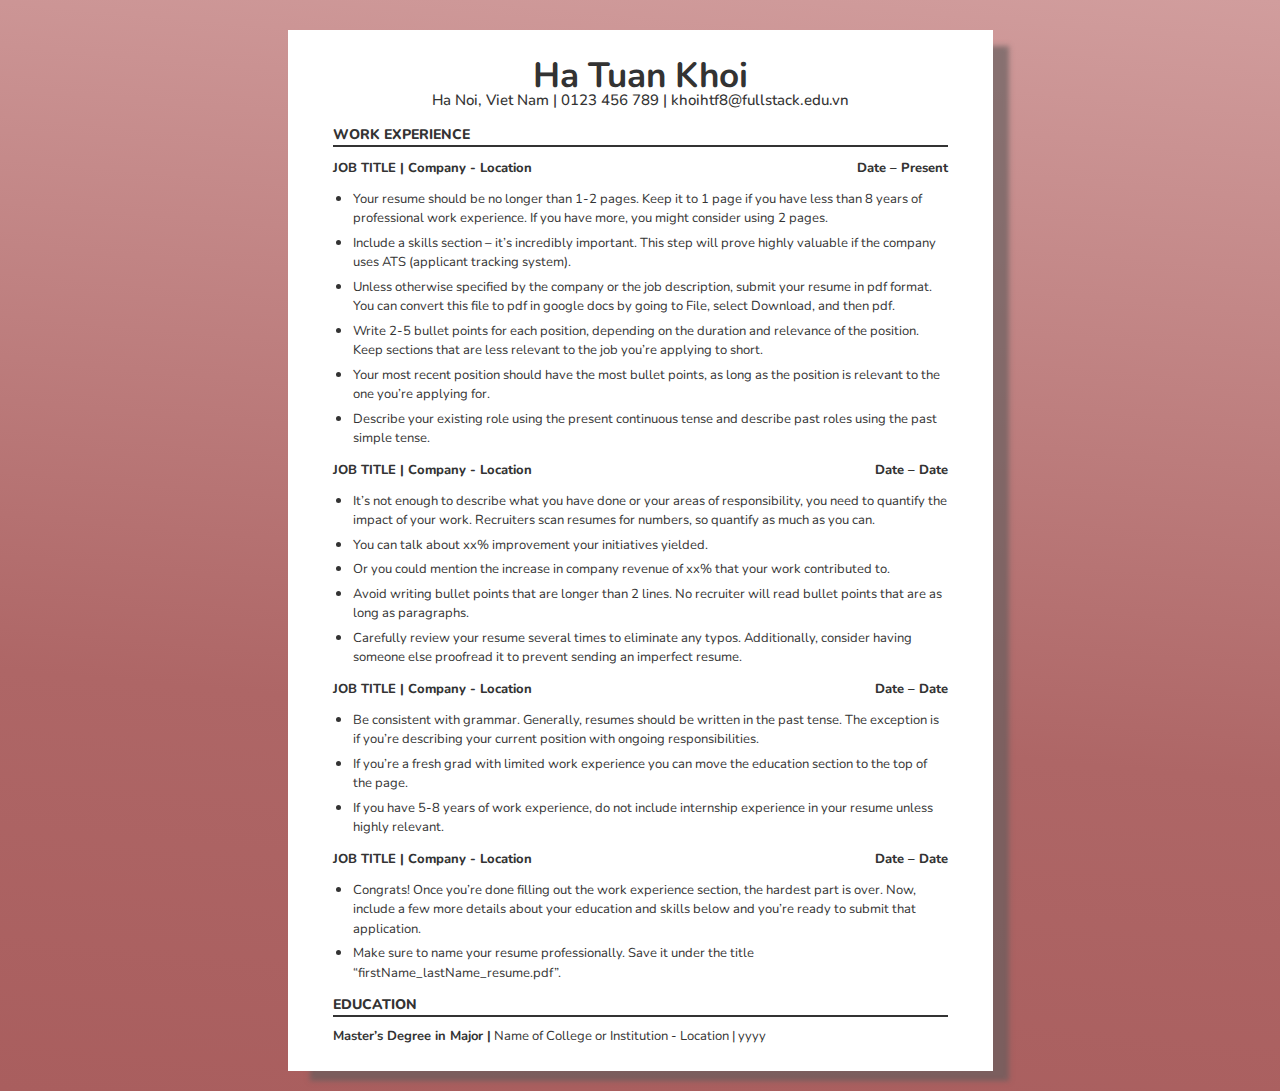
<file: cv.html>
<!DOCTYPE html>
<html lang="vi">
  <head>
    <meta charset="UTF-8" />
    <meta name="viewport" content="width=device-width, initial-scale=1.0" />
    <title>CV - Individual profile</title>
    <!-- CSS -->
    <link rel="stylesheet" href="./css/reset.css" />
    <link rel="stylesheet" href="./css/style.css" />

    <!-- Google Fonts -->
    <link rel="preconnect" href="https://fonts.googleapis.com" />
    <link rel="preconnect" href="https://fonts.gstatic.com" crossorigin />
    <link
      href="https://fonts.googleapis.com/css2?family=Nunito:ital,wght@0,200..1000;1,200..1000&display=swap"
      rel="stylesheet"
    />
  </head>

  <body>
    <div class="paper-box">
      <!-- Header -->
      <div class="header">
        <h1>Ha Tuan Khoi</h1>
        <div class="contact">
          Ha Noi, Viet Nam | 0123 456 789 | khoihtf8@fullstack.edu.vn
        </div>
      </div>
      <!-- End Header -->

      <!-- Main Content -->
      <div class="main">
        <h2>WORK EXPERIENCE</h2>
        <!-- Main header 1 -->
        <div class="main-header">
          <h3 class="job-title">JOB TITLE | Company - Location</h3>
          <h3 class="job-date">Date – Present</h3>
        </div>
        <!-- End Main header -->

        <!-- Description -->
        <div class="content">
          <ul>
            <li>
              <p>
                Your resume should be no longer than 1-2 pages. Keep it to 1
                page if you have less than 8 years of professional work
                experience. If you have more, you might consider using 2 pages.
              </p>
            </li>
            <li>
              <p>
                Include a skills section – it’s incredibly important. This step
                will prove highly valuable if the company uses ATS (applicant
                tracking system).
              </p>
            </li>
            <li>
              <p>
                Unless otherwise specified by the company or the job
                description, submit your resume in pdf format. You can convert
                this file to pdf in google docs by going to File, select
                Download, and then pdf.
              </p>
            </li>
            <li>
              <p>
                Write 2-5 bullet points for each position, depending on the
                duration and relevance of the position. Keep sections that are
                less relevant to the job you’re applying to short.
              </p>
            </li>
            <li>
              <p>
                Your most recent position should have the most bullet points, as
                long as the position is relevant to the one you’re applying for.
              </p>
            </li>
            <li>
              <p>
                Describe your existing role using the present continuous tense
                and describe past roles using the past simple tense.
              </p>
            </li>
          </ul>
        </div>
        <!-- End Description -->

        <!-- Main header 2 -->
        <div class="main-header">
          <h3 class="job-title">JOB TITLE | Company - Location</h3>
          <h3 class="job-date">Date – Date</h3>
        </div>
        <!-- End Main header -->

        <!-- Description -->
        <div class="content">
          <ul>
            <li>
              <p>
                It’s not enough to describe what you have done or your areas of
                responsibility, you need to quantify the impact of your work.
                Recruiters scan resumes for numbers, so quantify as much as you
                can.
              </p>
            </li>
            <li>
              <p>
                You can talk about xx% improvement your initiatives yielded.
              </p>
            </li>
            <li>
              <p>
                Or you could mention the increase in company revenue of xx% that
                your work contributed to.
              </p>
            </li>
            <li>
              <p>
                Avoid writing bullet points that are longer than 2 lines. No
                recruiter will read bullet points that are as long as
                paragraphs.
              </p>
            </li>
            <li>
              <p>
                Carefully review your resume several times to eliminate any
                typos. Additionally, consider having someone else proofread it
                to prevent sending an imperfect resume.
              </p>
            </li>
          </ul>
        </div>
        <!-- End Description -->

        <!-- Main header 3 -->
        <div class="main-header">
          <h3 class="job-title">JOB TITLE | Company - Location</h3>
          <h3 class="job-date">Date – Date</h3>
        </div>
        <!-- End Main header -->

        <!-- Description -->
        <div class="content">
          <ul>
            <li>
              <p>
                Be consistent with grammar. Generally, resumes should be written
                in the past tense. The exception is if you’re describing your
                current position with ongoing responsibilities.
              </p>
            </li>
            <li>
              <p>
                If you’re a fresh grad with limited work experience you can move
                the education section to the top of the page.
              </p>
            </li>
            <li>
              <p>
                If you have 5-8 years of work experience, do not include
                internship experience in your resume unless highly relevant.
              </p>
            </li>
          </ul>
        </div>
        <!-- End Description -->
        <!-- Main header 4 -->
        <div class="main-header">
          <h3 class="job-title">JOB TITLE | Company - Location</h3>
          <h3 class="job-date">Date – Date</h3>
        </div>
        <!-- End Main header -->

        <!-- Description -->
        <div class="content">
          <ul>
            <li>
              <p>
                Congrats! Once you’re done filling out the work experience
                section, the hardest part is over. Now, include a few more
                details about your education and skills below and you’re ready
                to submit that application.
              </p>
            </li>
            <li>
              <p>
                Make sure to name your resume professionally. Save it under the
                title “firstName_lastName_resume.pdf”.
              </p>
            </li>
          </ul>
        </div>
        <!-- End Description -->
      </div>
      <!-- End Main Content -->

      <!-- Footer -->
      <div class="footer">
        <h2>EDUCATION</h2>
        <div class="footer-content">
          <h3>
            <b>Master’s Degree in Major |</b> Name of College or Institution -
            Location | yyyy
          </h3>
        </div>
        <!-- End Footer -->
      </div>
    </div>
  </body>
</html>
</file>
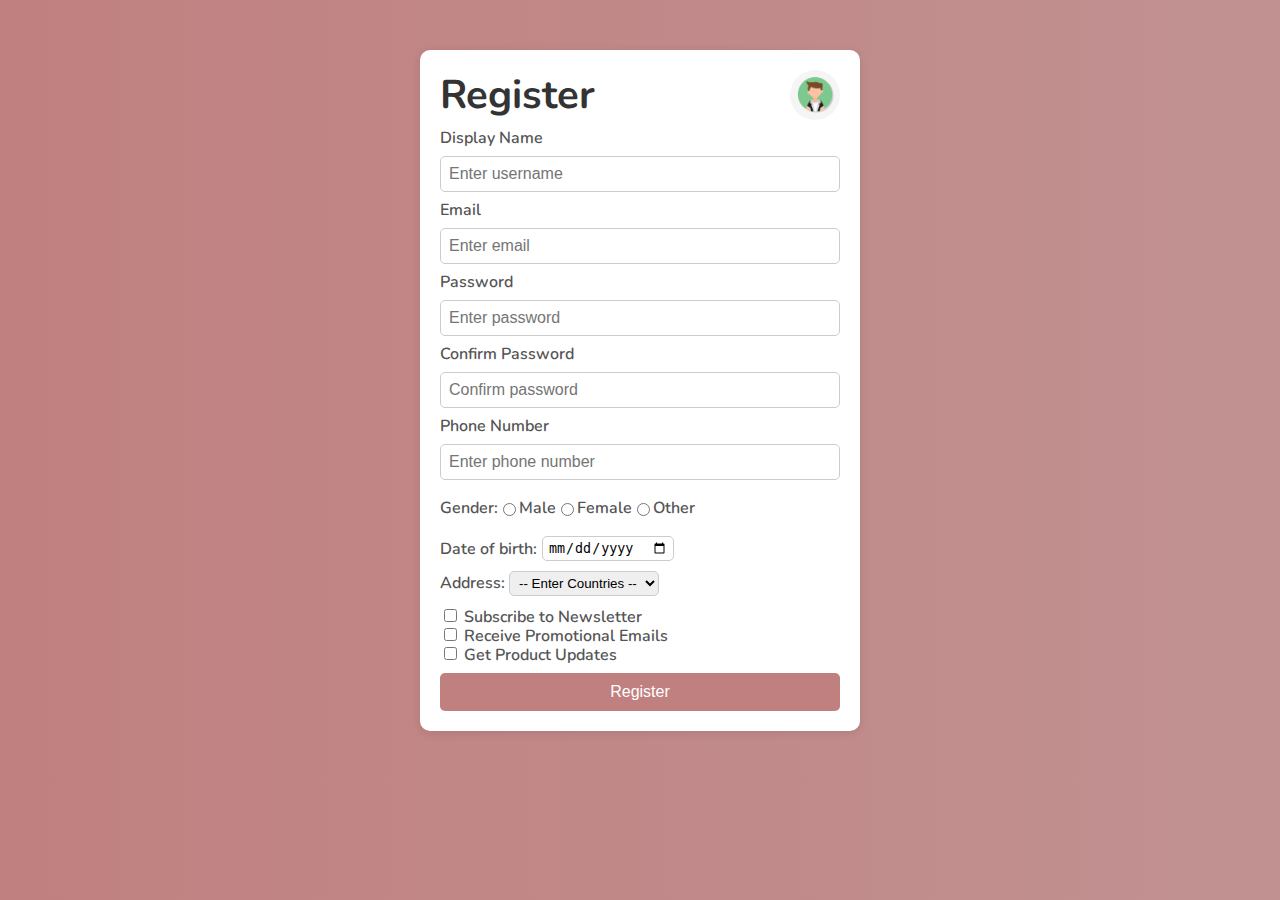
<file: form.html>
<!DOCTYPE html>
<html lang="en">
  <head>
    <meta charset="UTF-8" />
    <meta name="viewport" content="width=device-width, initial-scale=1.0" />
    <title>Register</title>
    <!-- CSS -->
    <link rel="stylesheet" href="./css/reset.css" />
    <link rel="stylesheet" href="./css/form.css" />

    <!-- Google Fonts -->
    <link rel="preconnect" href="https://fonts.googleapis.com" />
    <link rel="preconnect" href="https://fonts.gstatic.com" crossorigin />
    <link
      href="https://fonts.googleapis.com/css2?family=Nunito:ital,wght@0,200..1000;1,200..1000&display=swap"
      rel="stylesheet"
    />
  </head>

  <body>
    <form action="#">
      <div class="box">
        <div class="header">
          <h1 class="title">Register</h1>
          <div class="avatar">
            <input
              type="file"
              id="avatar"
              name="avatar"
              accept="image/*"
              hidden
            />
            <label for="avatar"
              ><img src="img/tải xuống.png" alt="Avatar"
            /></label>
          </div>
        </div>
        <div class="input-box">
          <label for="username">Display Name</label>
          <input
            type="text"
            id="username"
            name="username"
            placeholder="Enter username"
            spellcheck="true"
            required
          />
        </div>
        <div class="input-box">
          <label for="email">Email</label>
          <input
            type="email"
            id="email"
            name="email"
            placeholder="Enter email"
            spellcheck="true"
            required
          />
        </div>
        <div class="input-box">
          <label for="password">Password</label>
          <input
            type="password"
            id="password"
            name="password"
            placeholder="Enter password"
            required
          />
        </div>
        <div class="input-box">
          <label for="confirm-password">Confirm Password</label>
          <input
            type="password"
            id="confirm-password"
            name="confirm-password"
            placeholder="Confirm password"
            required
          />
        </div>
        <div class="input-box">
          <label for="phone">Phone Number</label>
          <input
            type="tel"
            id="phone"
            name="phone"
            placeholder="Enter phone number"
            spellcheck="true"
            required
          />
        </div>
        <div class="gender">
          <span>Gender: </span>
          <input type="radio" name="gender" id="male" />
          <label for="male">Male</label>
          <input type="radio" name="gender" id="female" />
          <label for="female">Female</label>
          <input type="radio" name="gender" id="other" />
          <label for="other">Other</label>
        </div>
        <div class="dob">
          <label for="dob">Date of birth: </label>
          <input type="date" id="dob" name="dob" required />
        </div>
        <div class="address">
          <span>Address: </span>
          <select name="city" id="city">
            <option value="#">-- Enter Countries --</option>
            <option value="vn">Vietnam</option>
            <option value="us">United States</option>
            <option value="uk">United Kingdom</option>
            <option value="jp">Japan</option>
            <option value="cn">China</option>
            <option value="fr">France</option>
          </select>
        </div>
        <div class="communication">
          <label>
            <input type="checkbox" name="communication" id="" />
            Subscribe to Newsletter
          </label>
          <label>
            <input type="checkbox" name="communication" id="" />
            Receive Promotional Emails
          </label>
          <label>
            <input type="checkbox" name="communication" id="" />
            Get Product Updates
          </label>
        </div>
        <button type="submit">Register</button>
      </div>
    </form>
  </body>
</html>
</file>
<file: css/style.css>
body {
  font-family: "Nunito", sans-serif;
  font-weight: 400;
  /* background-color: linear-gradient(to, #d19d9d, #b07171); */
  background: #a95e5e;
  background: linear-gradient(
    5deg,
    rgba(169, 94, 94, 1) 0%,
    rgba(174, 102, 102, 1) 35%,
    rgba(209, 157, 157, 1) 100%
  );
  color: #333;
}

.paper-box {
  width: 100%;
  max-width: 615px;
  height: 100%;
  /* max-height: 705px; */
  margin: 0 auto;
  padding: 28px 45px;
  background-color: #fff;
  box-shadow: 19px 13px 5px -3px rgba(99, 92, 92, 0.66);
  /* display: flex;
  flex-direction: column; */
  margin-top: 30px;
  margin-bottom: 20px;
}

/* Header */
.header {
  text-align: center;
  margin-bottom: 20px;
}

h1 {
  font-size: 35px;
  font-weight: 700;
  margin-top: 0;
  margin-bottom: 0;
}

.contact {
  font-size: 15px;
  font-weight: 500;
}

/* Main Content */
h2 {
  font-size: 14px;
  font-weight: 800;
}

h2::after {
  content: "";
  display: block;
  height: 1.5px;
  width: 100%;
  background-color: #333;
  margin: 3px 0;
}

.main-header {
  display: flex;
  font-size: 13px;
  font-weight: 750;
  margin-bottom: 15px;
  margin-top: 15px;
}

.main-header .job-title {
  flex: 1;
  margin: 0;
}

.main-header .job-date {
  margin: 0;
}

.content ul {
  padding-left: 20px;
  margin: 0;
}

li {
  list-style-type: disc;
  margin-bottom: 5px;
}

.content p {
  font-size: 13px;
  line-height: 1.5;
}

/* Footer */
.footer h2 {
  margin-top: 15px;
}

.footer-content {
  display: flex;
  font-size: 13px;
}

.footer-content h3 {
  margin-top: 10px;
}

.footer-content h3 b {
  font-weight: 700;
}
</file>
<file: css/form.css>
body {
  font-family: "Nunito", sans-serif;
  font-weight: 400;
  background: linear-gradient(to left, #c19191, #c18080);
  color: #333;
}

.box {
  width: 400px;
  margin: 50px auto;
  padding: 20px;
  background-color: #fff;
  border-radius: 10px;
  box-shadow: 0 2px 10px rgba(0, 0, 0, 0.1);
  display: flex;
  flex-direction: column;
}

/* Header */
.header {
  display: flex;
  text-align: center;
  margin-bottom: 10px;
}

h1.title {
  flex: 1;
  text-align: left;
  display: flex;
  align-items: center;
  color: #333;
  font-size: 40px;
  font-weight: 700;
}

.header .avatar {
  overflow: hidden;
  /* border: 2px solid #c18080; */
  border-radius: 50%;
  width: 50px;
  height: 50px;
}

.header img {
  width: 100%;
  height: 100%;
  object-fit: cover;
}

/* Form */
.input-box {
  display: flex;
  flex-direction: column;
}

label,
span {
  font-weight: 600;
  color: #555;
}

input[type="text"],
input[type="email"],
input[type="password"],
input[type="number"],
input[type="tel"] {
  padding: 8px;
  margin: 10px 0;
  border: 1px solid #ccc;
  border-radius: 5px;
  font-size: 16px;
}

.gender {
  display: flex;
  margin: 10px 0;
}

input[type="radio"] {
  accent-color: #c18080;
}

.dob {
  display: flex;
  gap: 5px;
  margin: 10px 0;
  align-items: center;
}

input[type="date"],
select {
  padding: 3px 5px;
  border: 1px solid #ccc;
  border-radius: 5px;
}

.communication {
  display: flex;
  flex-direction: column;
  margin: 10px 0;
  accent-color: #c18080;
}

button {
  padding: 10px;
  background-color: #c18080;
  color: #fff;
  border: none;
  border-radius: 5px;
  cursor: pointer;
  font-size: 16px;
  transition: 0.8s;
}

button:hover {
  background-color: #fff;
  color: #c18080;
  border: 1px solid #c18080;
}
</file>
